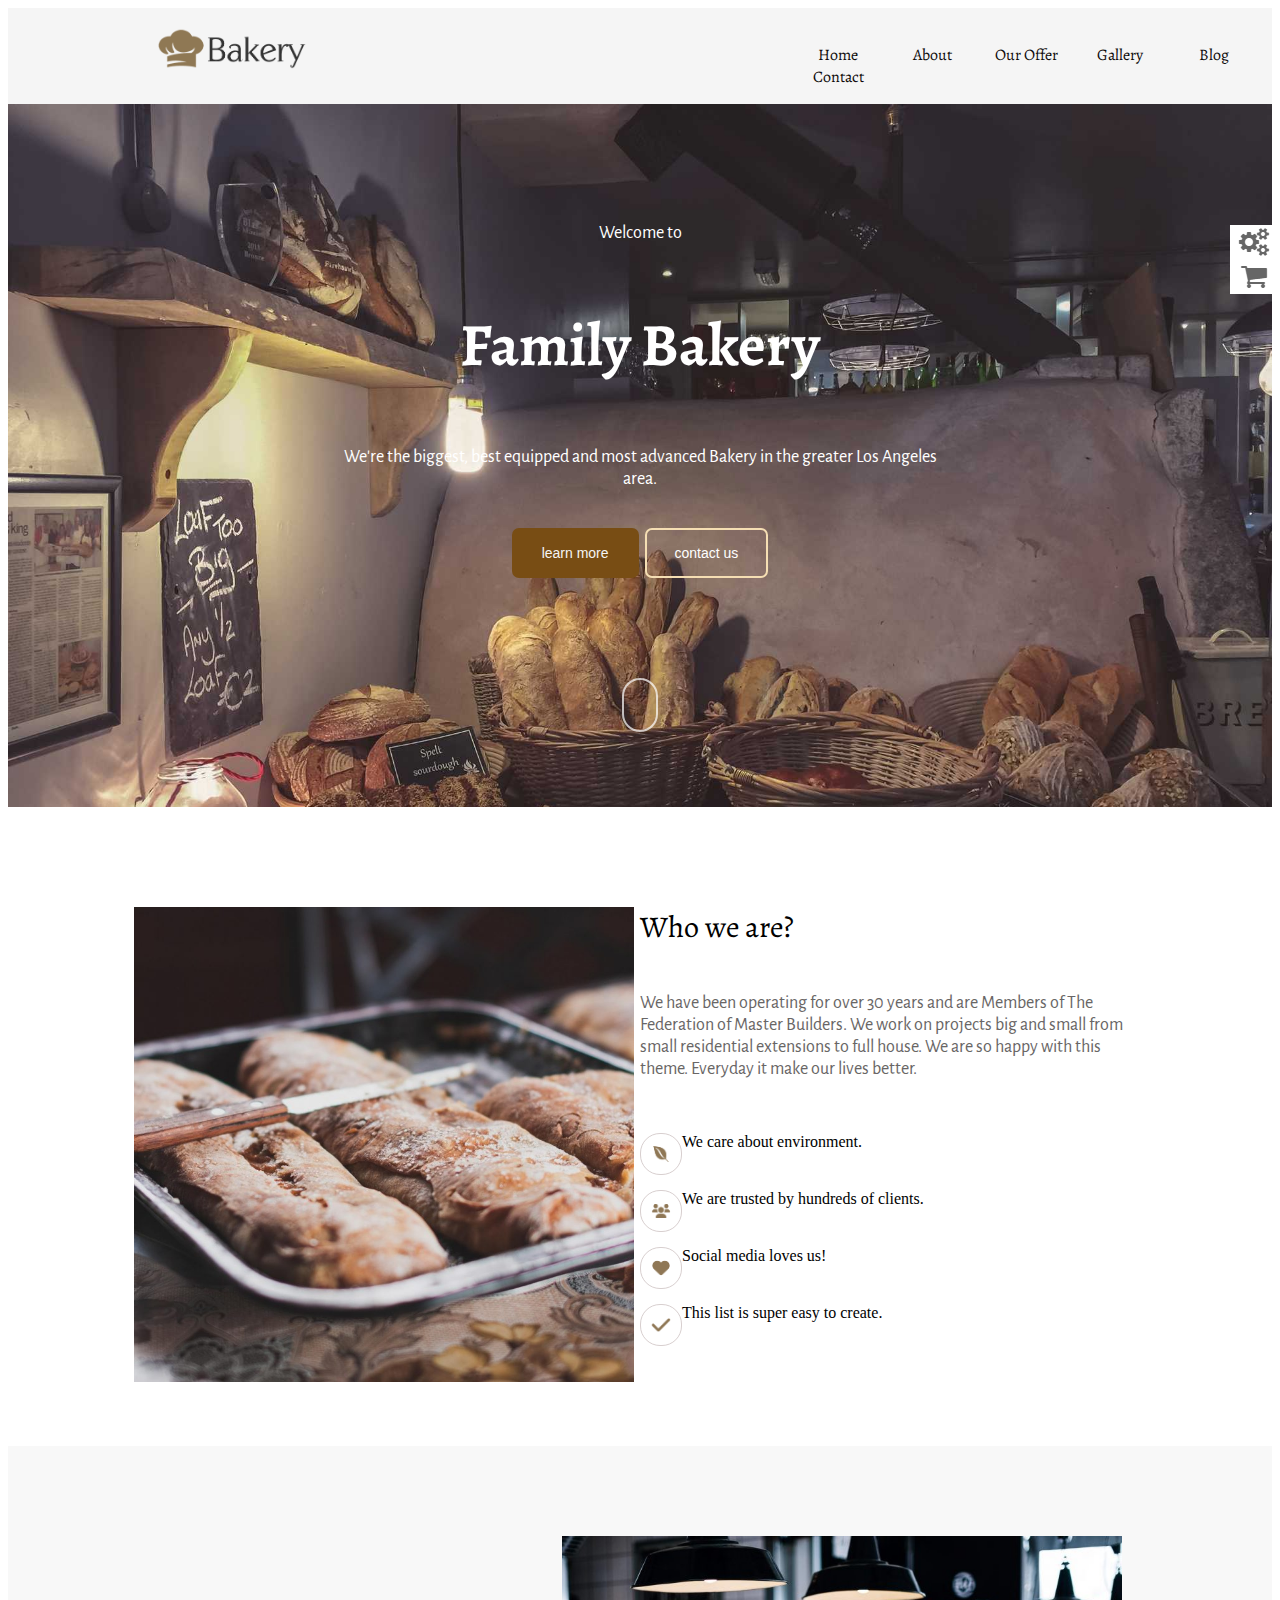
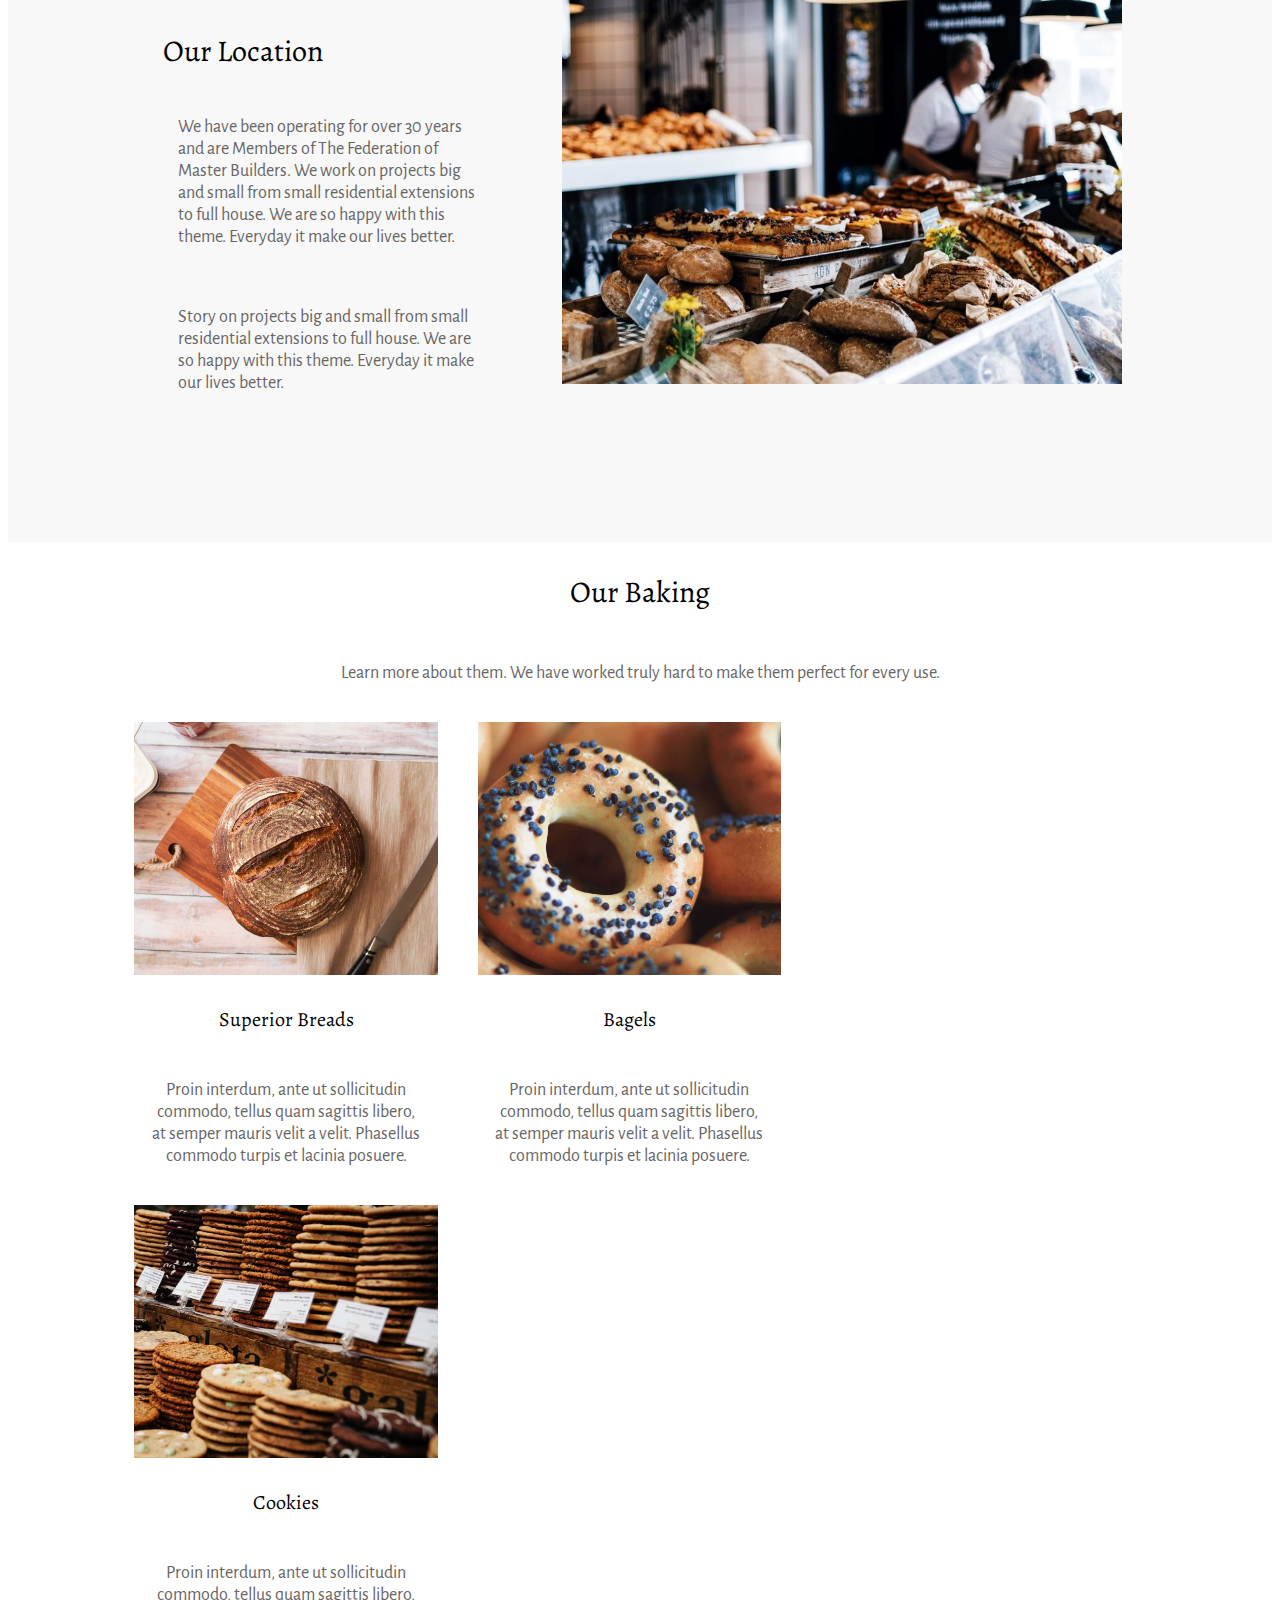
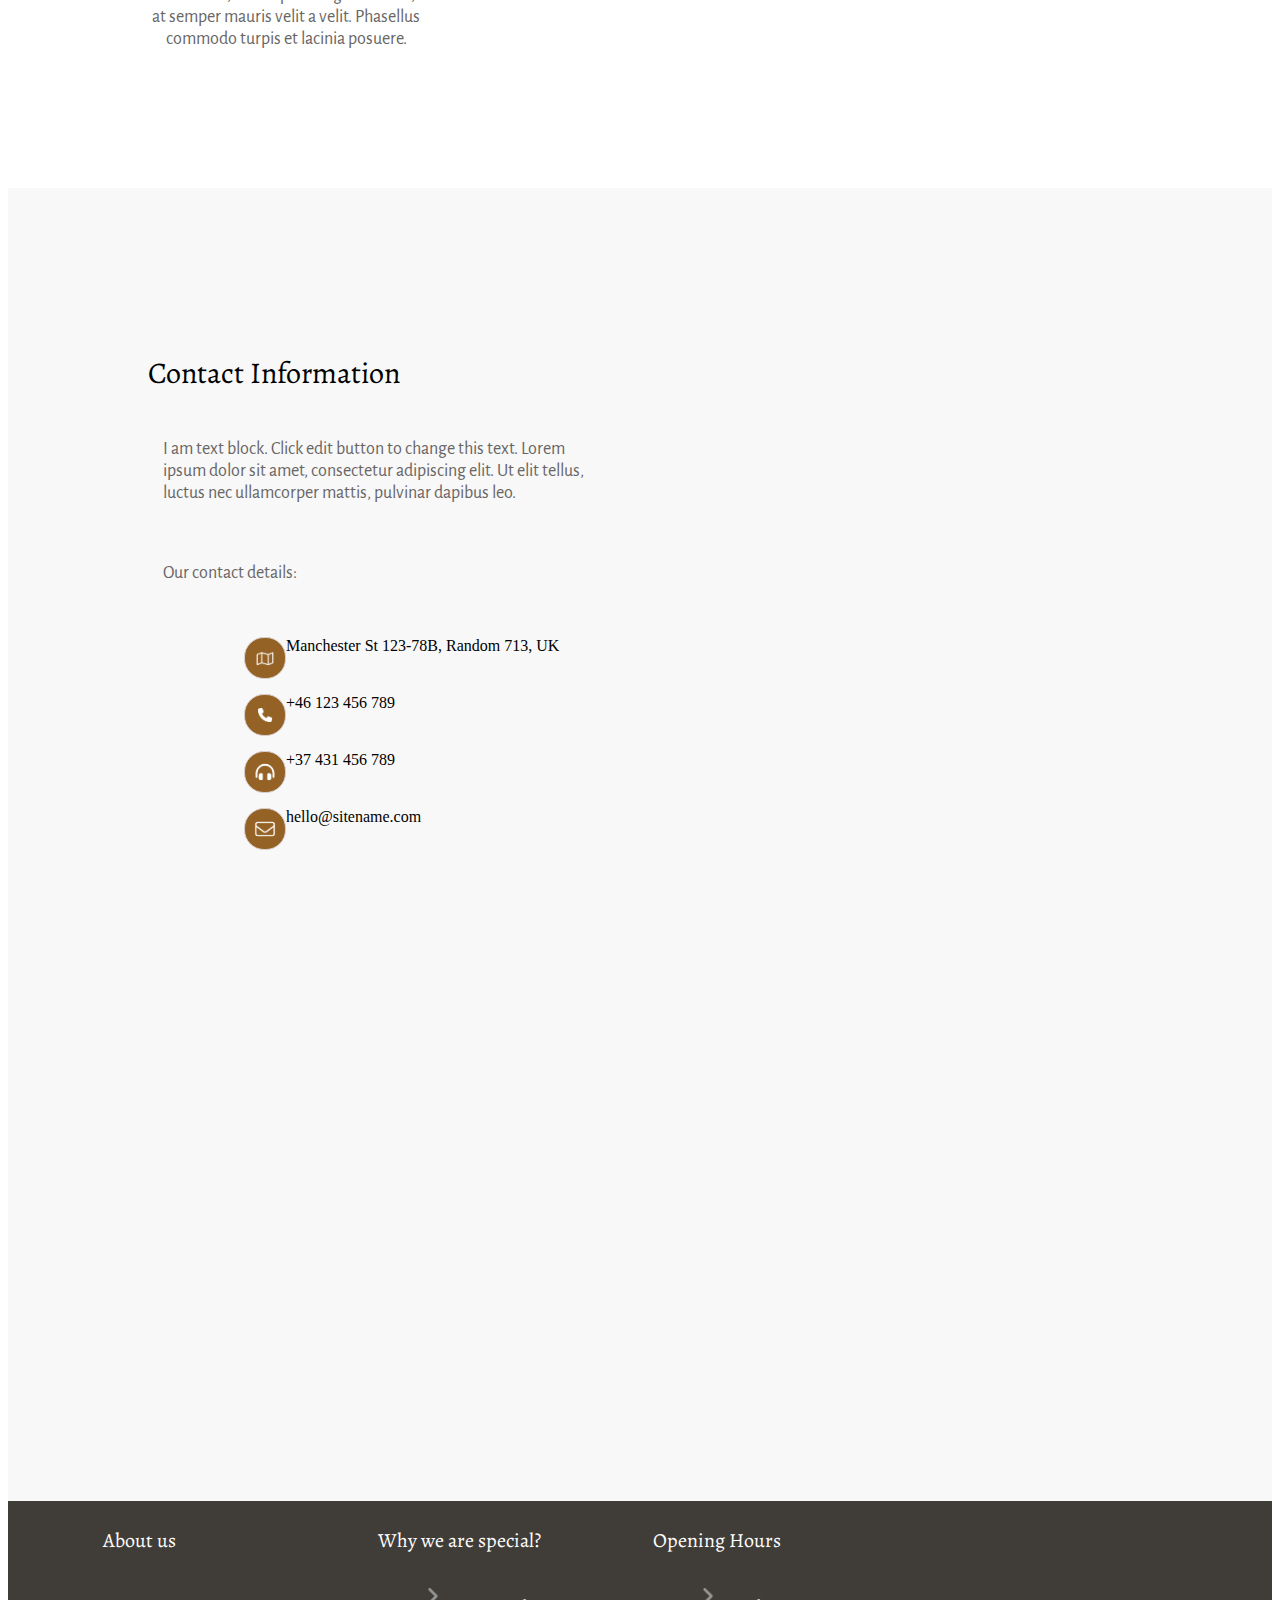
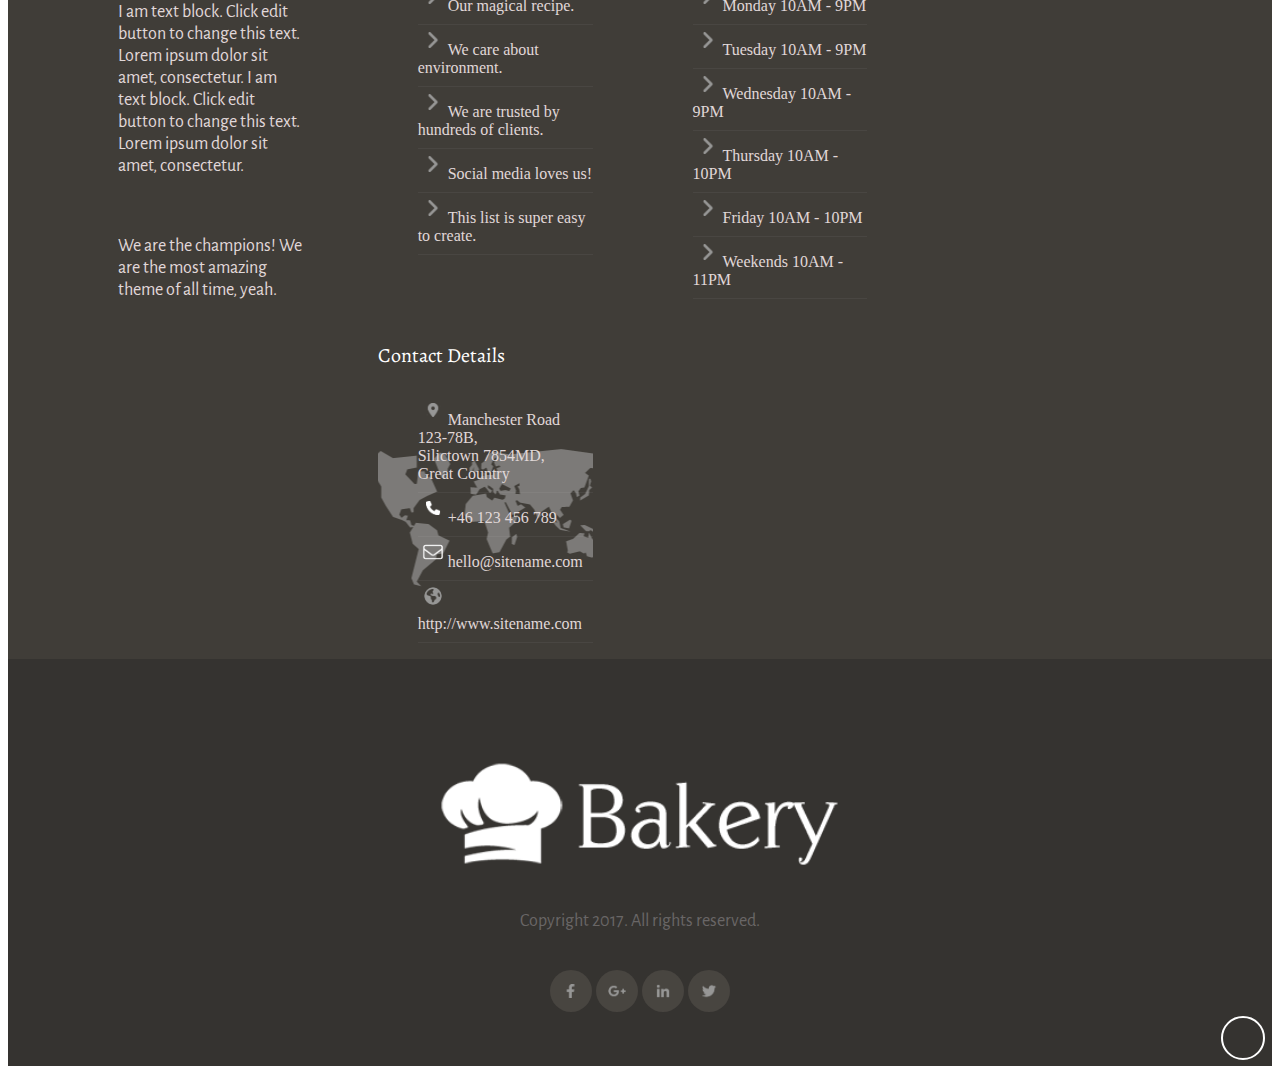
<file: bakery assign 3/index.html>
<!DOCTYPE html>
<html lang="en">
<head>
    <meta charset="UTF-8">
    <meta name="viewport" content="width=device-width, initial-scale=1.0" >
    <title>Bakery Corner</title>
    <link rel="stylesheet" href="style.css">
    <link rel="preconnect" href="https://fonts.googleapis.com">
    <link rel="preconnect" href="https://fonts.gstatic.com" crossorigin>
    <link href="https://fonts.googleapis.com/css2?family=Alegreya+Sans:ital,wght@0,100;0,300;0,400;0,500;0,700;0,800;0,900;1,100;1,300;1,400;1,500;1,700;1,800;1,900&family=Alegreya:ital,wght@0,400..900;1,400..900&display=swap" rel="stylesheet">
</head>
<body>
    <div class="container">
         
          <div class="logo-nav">
            <div class="logo">
                <img src="./images/bakery-color.png" alt="place logo" width="150px">
            </div>
            <div class="nav">
            <nav>
             <ul>
                <li><a href="">Home</a></li>
                <li><a href="">About</a></li>
                <li><a href="">Our Offer</a></li>
                <li><a href="">Gallery</a></li>
                <li><a href="">Blog</a></li>
                <li><a href="">Contact</a></li>
             </ul>
            </nav>
            </div>
            
            <div class="clear-fix"></div>
          </div>

         <div id="1" class="top-cont">

    
            <div class="hero">
                <p>Welcome to</p>
                <h1>Family Bakery</h1>
                <p>We're the biggest, best equipped and most advanced Bakery in the greater Los Angeles area.</p>
                <button class="blearn">learn more</button>
                <button class="bcontact">contact us</button>
            </div>
    
            <div class="side-bar">
                    <a href=""><img src="./images/Icons/Screenshot 2024-03-22 223336.png" alt=""></a>
                    <a href=""><img src="./images/Icons/Screenshot 2024-03-22 223211.png" alt=""></a>
            </div>

            <div class="scroll-button">
                <a href="#2">click me</a>
            </div>
         </div>
    
    
          <div id="2" class="who-we-are">
        <div class="who-we-are-img">
            <img src="./images/alexandru-stavrica.jpg" alt="loaf" width="500px">
        </div>
        
        <div class="who-we-are-text">
            <h2>Who we are?</h2>
            <p>
                We have been operating for over 30 years and are Members of The Federation of Master Builders. We work on projects big and small from small residential extensions to full house. We are so happy with this theme. Everyday it make our lives better.
            </p>
            <ul>
                <li><img src="./images/Icons/leaf.png" alt="leaf" width="30px">We care about environment.</li>
                <li><img src="./images/Icons/people.png" alt="peaple" width="30px">We are trusted by hundreds of clients.</li>
                <li><img src="./images/Icons/heart.png" alt="peaple" width="30px">Social media loves us!</li>
                <li><img src="./images/Icons/check.png" alt="peaple" width="30px">This list is super easy to create.</li>
            </ul>
            <div class="clear-fix"></div>
        </div>
       
    
          </div>
        
          <div class="our-location">
    
            <div class="our-location-img">
                <img src="./images/full-2.jpg" alt="loaf" width="560px">
            </div>
    
            <div class="our-location-text">
                <h2>Our Location</h2>
                <p>
                    We have been operating for over 30 years and are Members of The Federation
                     of Master Builders. We work on projects big and small from small residential 
                    extensions to full house. We are so happy with this theme. Everyday it make 
                    our lives better.
                </p>
                <p>
                    Story on projects big and small from small residential 
                    extensions to full house. We are so happy with this theme. Everyday it make our lives better.
                </p>
            </div>
            <div class="clear-fix"></div>
          </div>

          <div class="our-baking">
            
            <div class="our-baking-head">
                <h3>Our Baking</h3>
                <p>Learn more about them. We have worked truly hard to make them perfect for every use.</p>
            </div>

            <div class="food">
                <img src="./images/ben-garratt.jpg" alt="ben-garratt" width="100%">
                <h4>Superior Breads</h4>
                <p>
                    Proin interdum, ante ut sollicitudin commodo, tellus quam sagittis libero, at semper mauris velit a velit. Phasellus commodo turpis et lacinia posuere.
                </p>
            </div>

            <div class="food">
                <img src="./images/stas-ovsky.jpg" alt="ben-garratt" width="100%">
                <h4>Bagels</h4>
                <p>
                    Proin interdum, ante ut sollicitudin commodo, tellus quam sagittis libero, at semper mauris velit a velit. Phasellus commodo turpis et lacinia posuere.
                </p>
            </div>

            <div class="food">
                <img src="./images/clem-onojeghuo.jpg" alt="ben-garratt" width="100%">
                <h4> Cookies</h4>
                <p>
                   Proin interdum, ante ut sollicitudin commodo, tellus quam sagittis libero, at semper mauris velit a velit. Phasellus commodo turpis et lacinia posuere.
                </p>
            </div>
            <div class="clear-fix"></div>
        
          </div>

          <div class="contact">

            <div class="contact-text">
                <h2>Contact Information</h2>
                <p>I am text block. Click edit button to change this text. Lorem ipsum dolor sit amet, consectetur adipiscing elit. Ut elit tellus, luctus nec ullamcorper mattis, pulvinar dapibus leo.
                </p>
                <p>Our contact details:</p>
                <ul>
                    <li><img src="./images/Icons/map.png" alt="map" width="30px">Manchester St 123-78B, Random 713, UK</li>
                    <li><img src="./images/Icons/phone.png" alt="phone" width="30px">+46 123 456 789</li>
                    <li><img src="./images/Icons/headphone.png" alt="phone" width="30px">+37 431 456 789</li>
                    <li><img src="./images/Icons/email.png" alt="phone" width="30px">hello@sitename.com</li>

                </ul>
            </div>
            
            <div class="contact-img">
                <iframe src="https://www.google.com/maps/embed?pb=!1m18!1m12!1m3!1d8403.47409808346!2d29.916705487513976!3d31.196608702384886!2m3!1f0!2f0!3f0!3m2!1i1024!2i768!4f13.1!3m3!1m2!1s0x14f5c38efd4b015d%3A0xa2ebaf38ebb3039b!2sAlexandria%20National%20Museum!5e0!3m2!1sen!2seg!4v1711222629282!5m2!1sen!2seg" width="600" height="550" style="border:0;" allowfullscreen="" loading="lazy" referrerpolicy="no-referrer-when-downgrade"></iframe>
            </div>

          </div>

          <div class="info">
            <div class="info-items">
                <div class="info-item">
                    <h4>About us</h4>
                    <p>
                        I am text block. Click edit button to change this text. Lorem ipsum dolor sit amet, consectetur. I am text block. Click edit button to change this text. Lorem ipsum dolor sit amet, consectetur.
                    </p>  
                    <p> We are the champions! We are the most amazing theme of all time, yeah.</p>
                </div>

                <div class="info-item">
                    <h4>Why we are special?</h4>
                    
                    <ul>
                    <li><img src="./images/Icons/arrow.png" alt="list-arrow" width="30px">Our magical recipe.</li>
                    <li><img src="./images/Icons/arrow.png" alt="list-arrow" width="30px">We care about environment.</li>
                    <li><img src="./images/Icons/arrow.png" alt="list-arrow" width="30px">We are trusted by hundreds of clients.</li>
                    <li><img src="./images/Icons/arrow.png" alt="list-arrow" width="30px">Social media loves us!</li>
                    <li><img src="./images/Icons/arrow.png" alt="list-arrow" width="30px">This list is super easy to create.</li>
                   </ul>

                </div>

                <div class="info-item">
                    <h4>Opening Hours</h4>
                    
                    <ul>
                    <li><img src="./images/Icons/arrow.png" alt="list-arrow" width="30px">Monday 10AM - 9PM</li>
                    <li><img src="./images/Icons/arrow.png" alt="list-arrow" width="30px">Tuesday 10AM - 9PM</li>
                    <li><img src="./images/Icons/arrow.png" alt="list-arrow" width="30px">Wednesday 10AM - 9PM</li>
                    <li><img src="./images/Icons/arrow.png" alt="list-arrow" width="30px">Thursday 10AM - 10PM</li>
                    <li><img src="./images/Icons/arrow.png" alt="list-arrow" width="30px">Friday 10AM - 10PM</li>
                    <li><img src="./images/Icons/arrow.png" alt="list-arrow" width="30px">Weekends 10AM - 11PM</li>
                   </ul>

                </div>

                <div class="info-item" >
                    <h4>Contact Details</h4>
                    
                    <div id="backinfo"> 
                        <ul>
                        <li><img src="./images/Icons/location.png" alt="list-arrow" width="30px">Manchester Road 123-78B,
                                <br> Silictown 7854MD,<br>
                                 Great Country
                            </li>
                        <li><img src="./images/Icons/phone.png" alt="list-arrow" width="30px"><a href="">+46 123 456 789</a></li>
                        <li><img src="./images/Icons/email.png" alt="list-arrow" width="30px"><a href="">hello@sitename.com</a></li>
                        <li><img src="./images/Icons/earth.png" alt="list-arrow" width="30px"><a href="">http://www.sitename.com</a></li>
                       </ul>
                    </div>
                   
                </div>
                

                <div class="clear-fix"></div>

            </div>
          
          </div>

          <div class="footer">
            <img src="./images/bakery-light-1.png" alt="backery-icon" width="400px">
            <div class="copyright"><p>Copyright 2017. All rights reserved.</p></div>
            <div class="social-icons">
              <a href="https://www.facebook.com/login/"><img src="./images/Icons/facebook.png" alt="Facebook Icon" width="30px"/></a>
              <a href="https://www.google.com/"><img src="./images/Icons/google.png" alt="google Icon" width="30px"/></a>
              <a href="https://www.linkedin.com/"><img src="./images/Icons/linkedin.png" alt="linkedin Icon" width="30px"/></a>
              <a href="https://twitter.com/?lang=en"><img src="./images/Icons/twitter.png" alt="twitter Icon" width="30px"/></a>
            </div>
            <div class="scroll-up">
                <a href="#1"></a>
            </div>
        </div>



    </div>



  

   
</body>
</html>
</file>
<file: bakery assign 3/style.css>
.top-cont{
    background-image: url(./images/drew-coffman-1872.jpg);
    background-size: cover;
    background-repeat: no-repeat;
    text-align: center;

}
.clear-fix{
    clear: both;
}

.hero {
    width: 50%;
    color: white;
    text-align: center;
    font-family: "Alegreya", serif;
    font-size: 30px;
    margin-left: auto;
    margin-right: auto;
    margin-bottom: 100px;
    padding-top: 80px;
}
.hero p{
    font-family: "Alegreya Sans", sans-serif;
    font-weight: 400;
  font-style: normal;
  color: white;
}
button:hover{
background-color: white;
color: black;
}
.blearn{
    height: 50px;
    font-size: 14px;
    background-color: rgb(120, 77, 20);
    color: whitesmoke;
    border: 2px solid transparent;
    padding: 15px 28px;
    border-radius: 7px;
}
.bcontact{
    font-size: 14px;
    background-color: transparent;
    color: white;
    border: 2px solid wheat;
    padding: 15px 28px;
    border-radius: 7px;
}
.logo-nav{
    position: sticky;
    top: 0px;
    padding-top: 20px;
    background-color: rgb(245, 245, 245);
    z-index: 10;
}
.logo-nav .logo {
    float: left;
    margin-left: 150px;
}
.nav {
    list-style-type: none;
    margin-left: 750px;

}
.nav li {
    display: inline-block;
    margin-right: 10px;
    width: 80px;
}
.logo-nav .nav a {
    text-decoration: none;
    color:rgb(14, 11, 11);
    display: block;
    text-align: center;
    font-family: "Alegreya", serif;
}
.side-bar{
    background-color: white;
    width: 50px;
    position: fixed;
    right: 0;
    top: 25%;

}
.side-bar a{
    display: block;
}
.scroll-button{
width: 32px;
height: 50px;
border-radius: 24px;
position: relative;
left: 0;
z-index: 4;
display: inline-block;
border: 2px solid rgba(255, 255, 255, 0.7);
color: #fff;
cursor: pointer;
margin-bottom: 75px;

}
.scroll-button a{
    text-decoration: none;
    color: transparent;
}
.who-we-are{
    margin-top: 100px;
    width: 80%;
    margin-left: auto;
    margin-right: auto;

}
.who-we-are-img{
    float: left;
    width: 50%;
    
}
 h2,h3,h4{
    font-family: "Alegreya", sans-serif;
    font-weight: 400;
    font-style: normal;
    color: black;
    font-size:30px;
}
p{
    font-family: "Alegreya Sans", sans-serif;
    font-weight: 400;
    font-style: normal;
    font-size:large;
    padding: 20px 15px;
    color: rgb(105, 102, 102);
}
.who-we-are-text ul{
 list-style-type: none;
} 
.who-we-are-text ul img{
    border: 1px solid rgb(216, 207, 207);
    padding: 5px;
    border-radius: 20px;
    float: left;
}
.who-we-are-text li{
    padding: 15px 0 15px 56px;
    margin-bottom: 9px;
}

.our-location{
    margin-top: 60px;
    padding: 90px 50px;
    background-color: #6868680b;

}
.our-location-img{
    float: right;
    margin-right: 100px;
    margin-left: 80px;
}
.our-location-text{
        font-size:large;
        padding: 20px 15px;
        margin-top: 50px;
        margin-left: 90px;
}
.our-baking{
    text-align: center;
    width: 80%;
    margin-left: auto;
    margin-right: auto;
}
.food{
    float: left;
    width: 30%;
    margin-right: 40px;
}
.food h4{
    font-size: 20px;
}
.contact{
    margin-top: 100px;
    padding: 90px 50px;
    background-color: #6868680b;
}
.contact-text{
    float:  left;
    width: 40%;
    margin-top: 50px;
    margin-left: 90px;
    margin-right:  70px;
}
.contact-text ul{
    list-style: none;
}
.contact-text li{
    padding: 15px 0 15px 56px;
    margin-bottom: 9px;
}
.contact-text ul img{
    background-color: rgb(149, 98, 37);
    border: 1px solid rgb(216, 207, 207);
    padding: 5px;
    border-radius: 20px;
    float: left;
}
.info{
    background-color: #403d38;
}
.info-items{
    width: 85%;
    margin-left: auto;
    margin-right: auto;
}
.info-item{
    width: 20%;
    color: #e0d8d8;
    float: left;
    margin-right: 60px;
}
.info-item p{
    color: #e0d8d8;
}
.info-item  h4{
    color: #fff;
    font-size: 20px;
}
.info-item ul{
    list-style: none;
}
.info-item li{
    padding-bottom: 9px;
    border-bottom: 1px solid rgba(255, 255, 255, 0.05);
}
.info-item ul a{
    text-decoration: none;
    color: #e0d8d8;
}
#backinfo{
    background: url(./images/contact-details-map.png) no-repeat center center;
}
.footer{
    padding-top: 100px;
    padding-bottom: 50px;
    text-align: center;
    background-color: #353330;
}
.footer a img{
    border: 1px solid transparent;
    padding: 5px;
    border-radius: 40px;
    background-color: #484540;;
}
.scroll-up a{
    width: 40px;
    height: 40px;
    border-radius: 40px;
    position: absolute;
    right: 15px;
    border: 2px solid white;
    color: #671515;
    margin-bottom: 75px;
}
</file>
